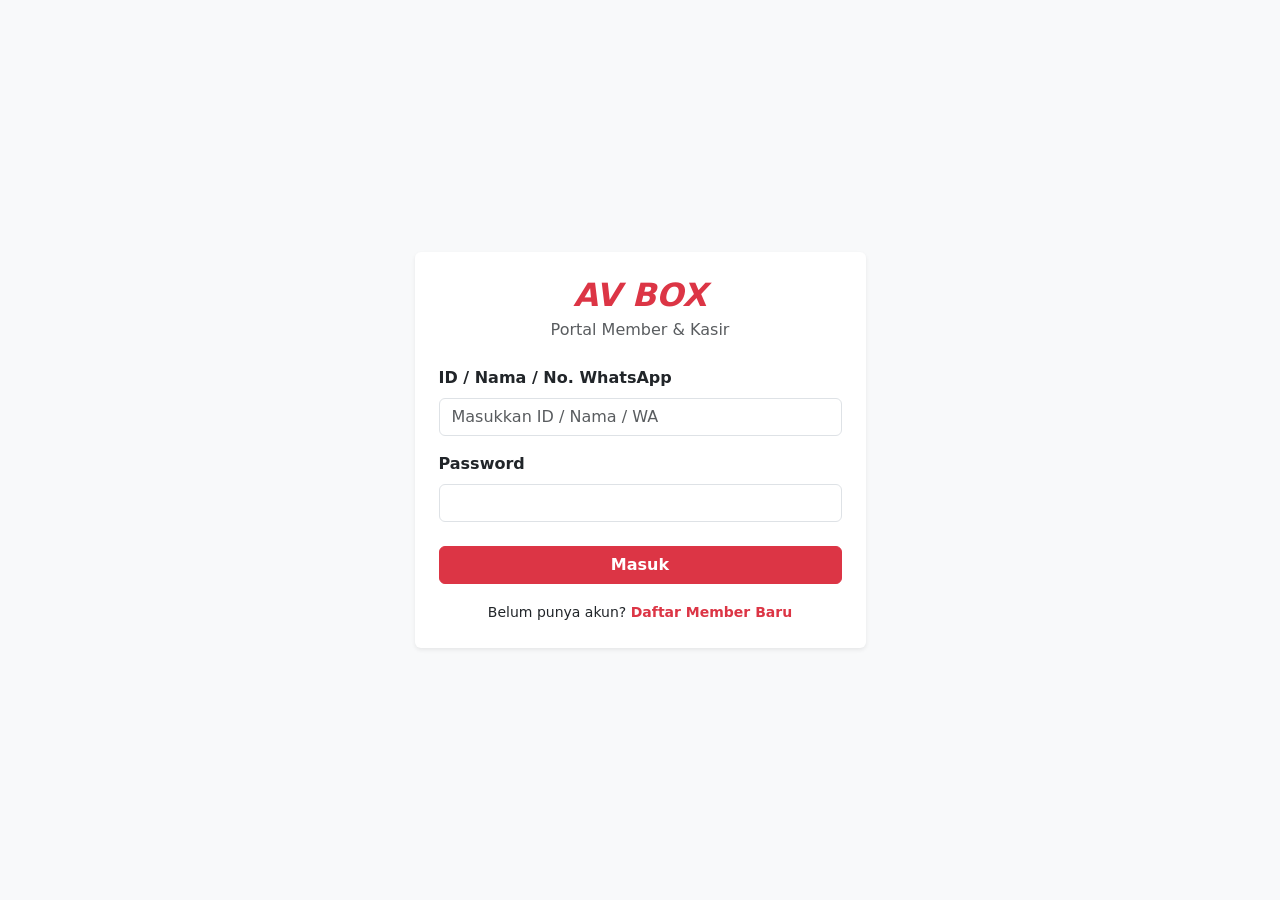
<file: index.html>
<!doctype html>
<html lang="id">
<head>
  <meta charset="utf-8">
  <meta name="viewport" content="width=device-width, initial-scale=1">
  <title>AV BOX - Login & Pendaftaran</title>
  <link href="https://cdn.jsdelivr.net/npm/bootstrap@5.3.2/dist/css/bootstrap.min.css" rel="stylesheet">
  <link rel="stylesheet" href="css/style.css">
</head>
<body class="bg-light d-flex align-items-center" style="min-height: 100vh;">
  <div class="container py-5">
    
    <!-- ================= FORM LOGIN ================= -->
    <div class="row justify-content-center" id="view-login">
      <div class="col-md-5">
        <div class="card shadow-sm border-0">
          <div class="card-body p-4">
            <h2 class="text-center text-danger fw-bold fst-italic mb-1">AV BOX</h2>
            <p class="text-center text-muted mb-4">Portal Member & Kasir</p>
            <form id="loginForm">
              <div class="mb-3">
                <label class="form-label fw-bold">ID / Nama / No. WhatsApp</label>
                <input type="text" id="logIdentitas" class="form-control" placeholder="Masukkan ID / Nama / WA" required>
              </div>
              <div class="mb-4">
                <label class="form-label fw-bold">Password</label>
                <input type="password" id="logPass" class="form-control" required>
              </div>
              <button type="submit" class="btn btn-danger w-100 fw-bold">Masuk</button>
            </form>
            <div class="text-center mt-3">
              <small>Belum punya akun? <a href="#" class="text-danger fw-bold text-decoration-none" onclick="toggleView('view-register')">Daftar Member Baru</a></small>
            </div>
          </div>
        </div>
      </div>
    </div>

    <!-- ================= FORM REGISTER ================= -->
    <div class="row justify-content-center d-none" id="view-register">
      <div class="col-md-6">
        <div class="card shadow-sm border-0">
          <div class="card-body p-4">
            <h3 class="fw-bold mb-4 text-center">Registrasi Member</h3>
            <form id="regForm">
              <!-- Upload Foto -->
              <div class="mb-3 text-center">
                <label class="form-label fw-bold w-100">Pas Foto Profil</label>
                <input type="file" id="regPhoto" class="form-control form-control-sm mx-auto" accept="image/*" required style="max-width: 250px;">
                <small class="text-muted d-block mt-1">Foto ini akan dicetak di kartu digital.</small>
              </div>
              <!-- Input Keamanan -->
              <div class="mb-3">
                <label class="form-label fw-bold">Nama Lengkap (Maks 30 Huruf)</label>
                <input type="text" id="regName" class="form-control" maxlength="30" required>
              </div>
              <div class="mb-3">
                <label class="form-label fw-bold">No. WhatsApp</label>
                <input type="text" id="regPhone" class="form-control" minlength="8" maxlength="13" placeholder="Contoh: 0812..." required>
              </div>
              <div class="mb-4">
                <label class="form-label fw-bold">Buat Password</label>
                <input type="password" id="regPass" class="form-control" minlength="8" required>
              </div>
              <button type="submit" id="btnDaftar" class="btn btn-danger w-100 fw-bold">Daftar & Proses Kartu</button>
            </form>
            <div class="text-center mt-3">
              <button class="btn btn-link text-danger text-decoration-none" onclick="toggleView('view-login')">Kembali ke Login</button>
            </div>
          </div>
        </div>
      </div>
    </div>

  </div>

  <script src="js/auth.js"></script>
</body>
</html>
</file>
<file: css/style.css>
/* ========================================= */
/* 1. PENGATURAN UMUM TEMA WEB               */
/* ========================================= */
:root { 
  --red: #c91f28; /* Merah Utama AV BOX */
  --red2: #98151c; /* Merah Gelap untuk Gradasi */
  --line: #e6d9ca; 
  --ink: #1c1c1c; /* Warna Teks Hitam */
}

body { 
  margin: 0; 
  font-family: system-ui, -apple-system, sans-serif; 
  background: #f6efe3; /* Background krem elegan */
  color: var(--ink); 
}

/* ========================================= */
/* 2. DESAIN KARTU DIGITAL ALA CANVA         */
/* ========================================= */
.av-card-canva {
  width: 100%; 
  aspect-ratio: 1.6 / 1; /* Rasio standar kartu ATM / KTP */
  background: linear-gradient(135deg, #a80f14, #6b0606); /* Warna merah ala desainmu */
  border-radius: 16px; 
  position: relative; 
  overflow: hidden;
  color: white; 
  box-shadow: 0 15px 35px rgba(0,0,0,0.25); /* Efek melayang */
  padding: 20px; 
  display: flex; 
  flex-direction: column; 
  justify-content: space-between;
}

/* Efek Tulisan Watermark "AV" Besar di Belakang Kartu */
.av-bg-text {
  position: absolute; top: 45%; left: 50%; transform: translate(-50%, -50%);
  font-size: 160px; font-weight: 900; color: rgba(255, 255, 255, 0.05);
  z-index: 0; line-height: 1; pointer-events: none;
}

/* Kunci layer agar elemen teks berada di atas watermark */
.av-layer { position: relative; z-index: 2; }

/* Tipografi Kecil (Header & Footer Kartu) */
.av-small-text { font-size: 8px; letter-spacing: 1.5px; line-height: 1.4; opacity: 0.9; font-weight: 600; }

/* Logo Utama di Tengah Kartu */
.av-center-logo { text-align: center; margin-top: 5px; }
.av-center-logo h1 { font-size: 42px; font-weight: 900; margin: 0; letter-spacing: 2px; text-shadow: 2px 2px 5px rgba(0,0,0,0.3); }
.av-center-logo p { font-size: 9px; letter-spacing: 4px; margin: 0; opacity: 0.9; }

/* ========================================= */
/* 3. KOTAK INFO (FOTO, NAMA, BARCODE)       */
/* ========================================= */
.av-info-box {
  background: #f8f9fa; /* Warna kotak putih */
  border-radius: 10px; padding: 10px 15px;
  display: flex; justify-content: space-between; align-items: center;
  color: #111; width: 90%; box-shadow: 0 5px 15px rgba(0,0,0,0.3);
  margin-top: auto; margin-bottom: 15px;
}
.av-info-text h4 { font-size: 13px; font-weight: 900; margin: 0; text-transform: uppercase; letter-spacing: 1px; white-space: nowrap; overflow: hidden; text-overflow: ellipsis; max-width: 140px; }
.av-info-text p { font-size: 11px; font-family: monospace; margin: 0; color: #555; font-weight: bold; }

/* Tempat Barcode */
.av-barcode-box { background: white; padding: 4px; border-radius: 4px; }
.av-barcode-box img { height: 35px; width: 110px; object-fit: contain; }

/* ========================================= */
/* 4. FOTO PROFIL KTP & TANGGAL              */
/* ========================================= */
.av-profile-sm {
  width: 45px; height: 60px; /* Ukuran pas foto ala KTP */
  border-radius: 6px; object-fit: cover;
  border: 2px solid white; box-shadow: 0 4px 10px rgba(0,0,0,0.3);
}
.profile-img-sm { width: 35px; height: 45px; border-radius: 4px; object-fit: cover; border: 1px solid #ccc; }
.av-join-date { font-size: 8px; font-family: monospace; color: #666; margin-top: 2px; margin-bottom: 0; }

/* ========================================= */
/* 5. KAMERA SCANNER KASIR                   */
/* ========================================= */
#reader video { border-radius: 8px; width: 100% !important; } /* Bikin kamera membulat dan rapi */
</file>
